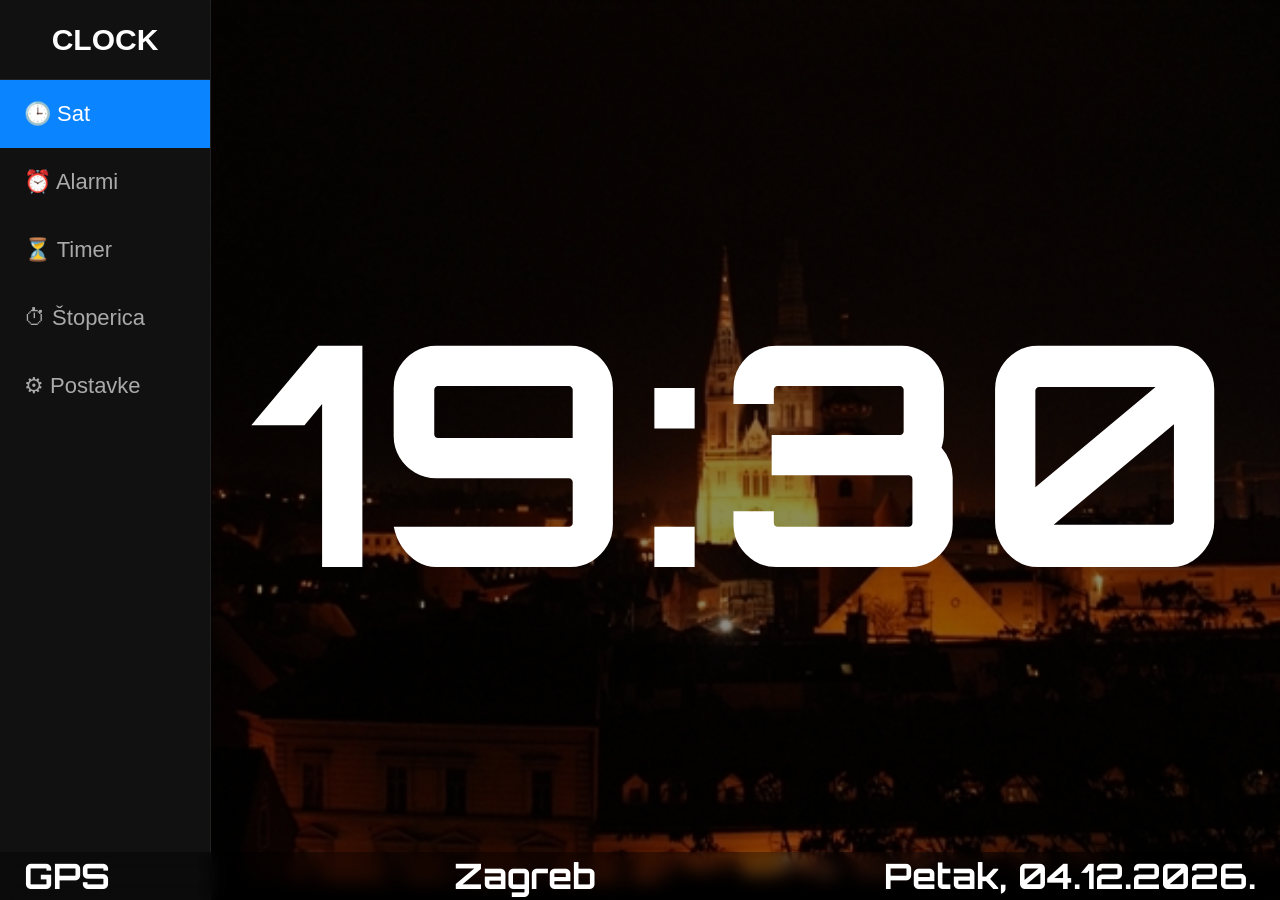
<file: index.html>
<!DOCTYPE html>
<html lang="hr">

<head>

<meta charset="UTF-8">

<meta name="viewport"
content="width=device-width,initial-scale=1,viewport-fit=cover">

<title>iPad Clock</title>

<meta name="theme-color" content="#000000">

<meta name="apple-mobile-web-app-capable" content="yes">

<meta name="mobile-web-app-capable" content="yes">

<meta name="apple-mobile-web-app-status-bar-style" content="black">

<meta name="apple-mobile-web-app-title" content="Clock">

<link rel="manifest" href="manifest.json">

<link rel="apple-touch-icon" href="icons/icon-180.png">
<link rel="icon" type="image/png" href="icons/icon-192.png">
<link rel="preconnect" href="https://fonts.googleapis.com">

<link href="https://fonts.googleapis.com/css2?family=Orbitron:wght@400;600;700&display=swap" rel="stylesheet">

<link rel="stylesheet" href="css/style.css">
<link rel="stylesheet" href="css/alarm.css">

</head>

<body>

<div id="app">

<!-- SIDEBAR -->

<aside id="sidebar">

<div id="logo">

CLOCK

</div>

<button class="nav active" data-page="clock">

🕒 Sat

</button>

<button class="nav" data-page="alarm">

⏰ Alarmi

</button>

<button class="nav" data-page="timer">

⏳ Timer

</button>

<button class="nav" data-page="stopwatch">

⏱ Štoperica

</button>

<button class="nav" data-page="settings">

⚙ Postavke

</button>

</aside>

<!-- MAIN -->

<main id="main">



<section id="page-clock" class="page active">


<div id="clock">
<div id="alarmIndicator">

    <img
        src="icons/alarm.png"
        alt="Alarm uključen">

</div>
<div id="time">

00:00

</div>



</div>

</section>

<section id="page-alarm" class="page">

	<div class="pageHeader">

		<div class="pageHeaderLeft">

			<button id="menuButton" class="iconButton">
				☰
			</button>

			<h1>Alarmi</h1>

		</div>

		<button id="btnAddAlarm" class="iconButton">
			+
		</button>

	</div>
    

    <div id="alarmContainer">

    </div>

</section>

<!-- MODAL -->

<div id="alarmModal" class="modal hidden">

    <div class="modalWindow">

        <h2>Novi alarm</h2>

        <div class="pickerRow">

            <select id="alarmHour"></select>

            <span>:</span>

            <select id="alarmMinute"></select>

        </div>

        <input
            id="alarmLabel"
            type="text"
            placeholder="Naziv alarma">

        <div class="days">

            <button class="day" data-day="1">P</button>
            <button class="day" data-day="2">U</button>
            <button class="day" data-day="3">S</button>
            <button class="day" data-day="4">Č</button>
            <button class="day" data-day="5">P</button>
            <button class="day" data-day="6">S</button>
            <button class="day" data-day="0">N</button>

        </div>

        <div class="modalButtons">

            <button id="btnCancelAlarm">

                Odustani

            </button>

            <button id="btnSaveAlarm">

                Spremi

            </button>

        </div>

    </div>

</div>

<section id="page-timer" class="page">

<h1>TIMER</h1>

</section>

<section id="page-stopwatch" class="page">

<h1>ŠTOPERICA</h1>

</section>

<section id="page-settings" class="page">

    <div class="pageHeader">

        <div class="pageHeaderLeft">

            <button id="settingsMenuButton" class="iconButton">
                ☰
            </button>

            <h1>Postavke</h1>

        </div>

    </div>

    <div class="settingsGroup">

        <h2>Alarm</h2>

	<div class="settingsRow">

		<label for="alarmSound">Melodija alarma</label>

		<select id="alarmSound">

			<option value="tropical.mp3">Tropical</option>
			<option value="classic.mp3">Classic</option>
			<option value="chiptune.mp3">Chiptune</option>
			<option value="celestial.mp3">Celestial</option>
			<option value="jingle.mp3">Jingle Bells</option>
			<option value="piano.mp3">Piano</option>
			<option value="birds.mp3">Birds</option>
			<option value="spytoon.mp3">Spytoon</option>
			<option value="march.mp3">March</option>
			

		</select>


	</div>

    </div>

</section>

</main>

</div>
<div id="snoozeModal" class="modal hidden">

    <div class="modalWindow">

        <h2>Odgodi alarm</h2>

        <div class="modalButtons" style="flex-direction:column; gap:12px;">

            <button class="snoozeChoice" data-minutes="5">
                5 minuta
            </button>

            <button class="snoozeChoice" data-minutes="10">
                10 minuta
            </button>

            <button class="snoozeChoice" data-minutes="15">
                15 minuta
            </button>

            <button id="btnCancelSnooze">
                Odustani
            </button>

        </div>

    </div>

</div>
<div id="alarmOverlay" class="hidden">

<div id="alarmTime">

00:00

</div>

<div id="alarmName">

Alarm

</div>

<div class="overlayButtons">

<button id="btnSnooze">

SNOOZE

</button>

<button id="btnStop">

STOP

</button>

</div>

</div>

<audio
id="alarmAudio"
loop>

<source
src="sounds/classic.mp3"
type="audio/mpeg">

</audio>

<script src="js/storage.js"></script>



<script src="js/alarm.js"></script>

<script src="js/app.js"></script>
<script>
if ("serviceWorker" in navigator) {

    window.addEventListener("load", () => {

        navigator.serviceWorker.register("./service-worker.js")
            .then(() => console.log("Service Worker registriran."))
            .catch(err => console.error(err));

    });

}
</script>
<div id="statusBar">

    <div id="weatherInfo">
        ☀️ 24°C
    </div>

    <div id="locationInfo">
        Zagreb
    </div>

    <div id="dayDateInfo">
        PET&nbsp;&nbsp;17.07.2026.
    </div>

</div>
<!-- ===== CITY SELECT MODAL ===== -->
<div id="cityModal" class="city-modal hidden">

    <div class="city-modal-content">

        <h2>Odaberi grad</h2>

        <input
            type="text"
            id="citySearch"
            placeholder="Upiši naziv grada..."
            autocomplete="off">

        <button id="useGpsBtn" class="city-button">
            📍 Trenutna lokacija
        </button>

        <div id="cityResults"></div>

        <button id="closeCityModal" class="city-close">
            Zatvori
        </button>

    </div>

</div>
<script src="js/clock.js"></script>
<script src="js/weather.js"></script>



</body>

</html>
</file>
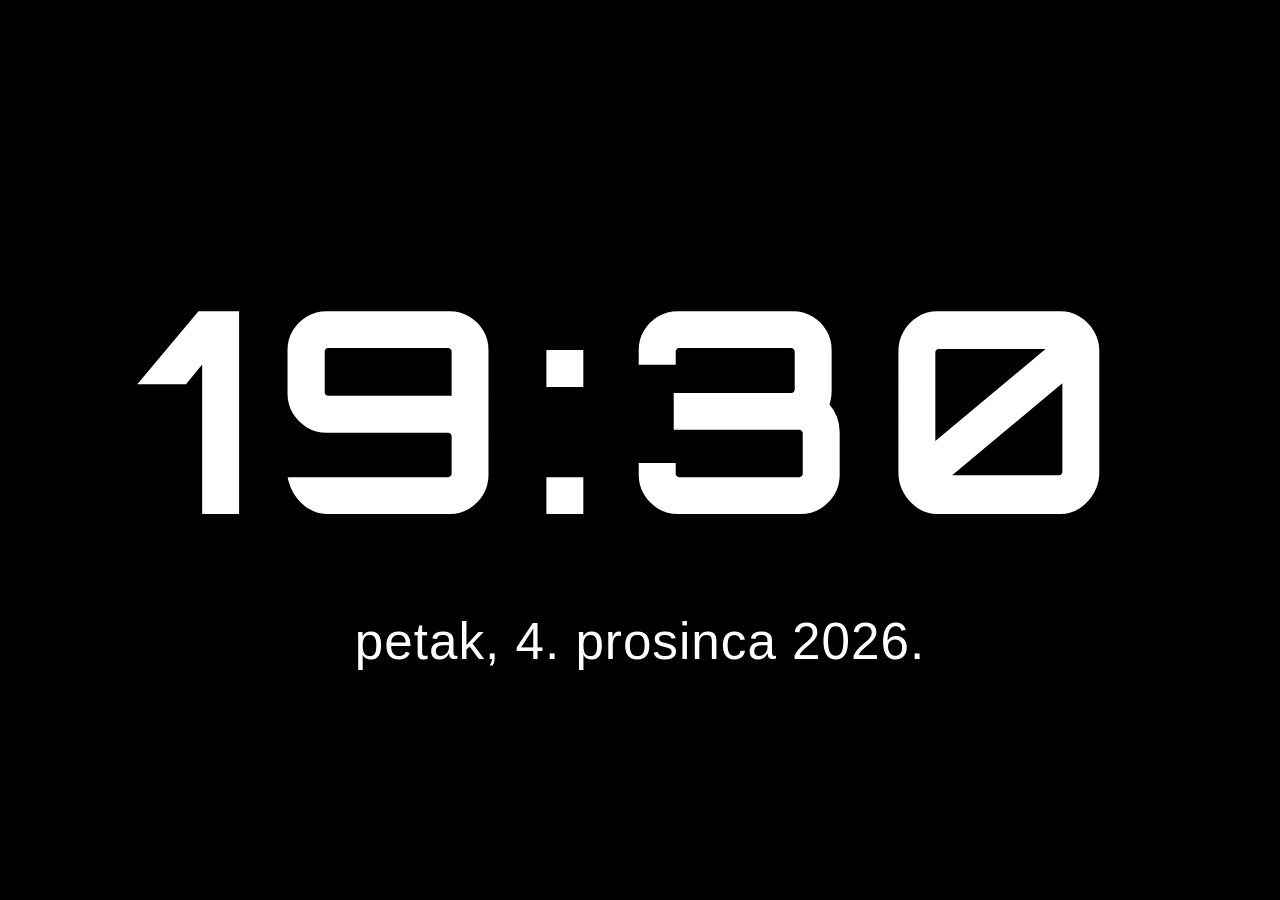
<file: index - Copy.html>
<!DOCTYPE html>
<html lang="hr">
<head>
<meta charset="UTF-8">
<meta name="viewport" content="width=device-width, initial-scale=1.0, viewport-fit=cover">
<title>iPad Clock</title>

<link href="https://fonts.googleapis.com/css2?family=Orbitron:wght@400;600;800&display=swap" rel="stylesheet">

<style>
html, body {
    margin: 0;
    width: 100%;
    height: 100%;
    overflow: hidden;
    background: #000;
    font-family: -apple-system, BlinkMacSystemFont, sans-serif;
    display: flex;
    justify-content: center;
    align-items: center;
}

/* CLOCK WRAPPER */
#clock-wrapper {
    text-align: center;
    width: 100vw;
}

/* 🕒 BIG FULL WIDTH CLOCK */
#time {
    font-family: 'Orbitron', sans-serif;
    font-size: 22vw; /* 🔥 POVEĆANO */
    font-weight: 700;
    color: white;
    letter-spacing: 2vw;
    width: 100vw;
}

/* DATE */
#date {
    margin-top: 30px;
    font-size: 4vw;
    color: white;
    font-weight: 400;
    letter-spacing: 1px;
}
</style>
</head>

<body>

<div id="clock-wrapper">
    <div id="time"></div>
    <div id="date"></div>
</div>

<script>
function updateClock() {
    const now = new Date();

    document.getElementById("time").textContent =
        now.toLocaleTimeString("hr-HR", {
            hour: "2-digit",
            minute: "2-digit"
        });

    document.getElementById("date").textContent =
        now.toLocaleDateString("hr-HR", {
            weekday: "long",
            day: "numeric",
            month: "long",
            year: "numeric"
        });
}

setInterval(updateClock, 1000);
updateClock();
</script>

</body>
</html>
</file>
<file: css/style.css>
/* ===== RESET ===== */

*{
    margin:0;
    padding:0;
    box-sizing:border-box;
}

html,
body{

    width:100%;
    height:100%;

    overflow:hidden;

    background:
        linear-gradient(rgba(0,0,0,.78), rgba(0,0,0,.78)),
        url("/icons/zagreb.jpg") center center / cover no-repeat fixed;

    color:#fff;

    font-family:-apple-system,BlinkMacSystemFont,"Segoe UI",sans-serif;

    -webkit-user-select:none;
    user-select:none;

}

button,
input,
select{

    font:inherit;

}

/* ===== APP ===== */

#app{

    display:flex;

    width:100vw;
    height:100vh;

}

/* ===== SIDEBAR ===== */

#sidebar{

    width:260px;

    background:#111;

    border-right:1px solid #222;

    display:flex;

    flex-direction:column;

    transition:.25s;

}

#sidebar.hide{

    margin-left:-260px;

}

#logo{

    height:80px;

    display:flex;

    justify-content:center;

    align-items:center;

    font-size:30px;

    font-weight:700;

    border-bottom:1px solid #222;

}

/* ===== MENU ===== */

.nav{

    height:68px;

    border:none;

    background:none;

    color:#aaa;

    text-align:left;

    padding-left:24px;

    font-size:22px;

    transition:.2s;

}

.nav:hover{

    background:#1b1b1b;

    color:white;

    cursor:pointer;

}

.nav.active{

    background:#0A84FF;

    color:white;

}

/* ===== MAIN ===== */

#main{

    flex:1;

    display:flex;

    flex-direction:column;

    background:transparent;

}
/* ===== TOPBAR ===== */



#menuButton{

    width:52px;

    height:52px;

    border:none;

    border-radius:14px;

    background:#2a2a2a;

    color:#fff;

    font-size:30px;

    cursor:pointer;

    transition:.2s;

}

#menuButton:hover{

    background:#3a3a3a;

}

#title{

    margin-left:20px;

    font-size:28px;

    font-weight:600;

}

/* ===== PAGE ===== */

.page{

    display:none;

    width:100%;

    height:100%;

    overflow:auto;

    padding:40px;

}

.page.active{

    display:flex;

    flex-direction:column;

}

/* ===== CLOCK ===== */

#clock{

    flex:1;

    display:flex;

    flex-direction:column;

    justify-content:center;

    align-items:center;

    position:relative;

}

#time{

    font-family:'Orbitron',sans-serif;

    font-size:25vw;
	font-weight: 700;
    line-height:1;

    letter-spacing:.5vw;

}

#date{

    margin-top:30px;

    font-size:2.5vw;

    color:#999;

}

/* ===== HEADINGS ===== */

h1{

    margin-bottom:30px;

    font-size:42px;

}

/* ===== ALARMS ===== */

#alarmList{

    display:flex;

    flex-direction:column;

    gap:20px;

}

.alarmCard{

    background:#181818;

    border-radius:20px;

    padding:25px;

    display:flex;

    justify-content:space-between;

    align-items:center;

}

.alarmLeft{

    display:flex;

    flex-direction:column;

}

.alarmHour{

    font-family:Orbitron;

    font-size:48px;

}

.alarmLabel{

    margin-top:8px;

    color:#999;

}

.alarmRight{

    display:flex;

    align-items:center;

    gap:15px;

}

/* ===== BUTTON ===== */

#newAlarm{

    margin-top:30px;

    align-self:center;

    width:300px;

    height:65px;

    border:none;

    border-radius:18px;

    background:#0A84FF;

    color:white;

    font-size:24px;

}

/* ===== OVERLAY ===== */

#alarmOverlay{

    position:fixed;

    inset:0;

    background:black;

    display:flex;

    flex-direction:column;

    justify-content:center;

    align-items:center;

    z-index:9999;

}

.hidden{

    display:none !important;

}

#alarmTime{

    font-family:Orbitron;

    font-size:16vw;

}

#alarmName{

    margin-top:30px;

    font-size:42px;

}

/* ===== OVERLAY BUTTONS ===== */

.overlayButtons{

    margin-top:70px;

    display:flex;

    gap:30px;

}

.overlayButtons button{

    width:220px;

    height:90px;

    border:none;

    border-radius:18px;

    color:white;

    font-size:30px;

}

#btnSnooze{

    background:#ff9500;

}

#btnStop{

    background:#ff3b30;

}

/* ===== SETTINGS ===== */

.settingsRow{

    display:flex;

    justify-content:space-between;

    align-items:center;

    padding:25px;

    border-bottom:1px solid #222;

}

/* ===== SCROLLBAR ===== */

::-webkit-scrollbar{

    width:8px;

}

::-webkit-scrollbar-thumb{

    background:#333;

    border-radius:10px;

}
#alarmIndicator{

    position:absolute;

    top:40px;

    left:50%;

    transform:translateX(-50%);

    display:flex;

    justify-content:center;

    align-items:center;

}

#alarmIndicator img{

    width:50px;
    height:50px;

    object-fit:contain;

}

#alarmIndicator.hidden{

    display:none;

}

#alarmIndicator img {

    display: block;

    width: 50px !important;
    height: 50px !important;

    max-width: 50px !important;
    max-height: 50px !important;

    object-fit: contain;

}

#alarmIndicator.hidden {

    display: none;

}
/* ===== IPAD MINI ===== */

@media (max-width:900px){}

#sidebar{

    width:235px;

}

#time{

    font-size:24vw;

}

#date{

    font-size:4vw;

}

.page{

display:none;

}

.page.active{

display:flex;

flex-direction:column;

}
/* ---------- SETTINGS ---------- */

.settingsGroup {

    margin: 30px;
    padding: 24px;

    background: #181818;

    border-radius: 18px;

}

.settingsGroup h2 {

    margin: 0 0 20px;

    font-size: 24px;

    color: #ffffff;

}

.settingsRow {

    display: flex;

    justify-content: space-between;

    align-items: center;

    margin-bottom: 18px;

}

.settingsRow label {

    font-size: 22px;

    color: white;

}

.settingsRow select {

    min-width: 180px;

    padding: 10px 16px;

    font-size: 20px;

    border-radius: 12px;

    border: 1px solid #444;

    background: #2a2a2a;

    color: white;

}

/* ===========================
   DONJA STATUSNA TRAKA
=========================== */

#statusBar {

    position: fixed;

    left: 0;
    right: 0;
    bottom: 0;

    height: 48px;

    display: flex;

    justify-content: space-between;

    align-items: center;

    padding: 0 24px;

    box-sizing: border-box;

    background: rgba(0, 0, 0, 0.35);

    backdrop-filter: blur(8px);

    color: #ffffff;
	font-family: 'Orbitron', sans-serif;
    font-size: 35px;

    font-weight: 700;

    z-index: 1000;

}

#weatherInfo,
#locationInfo,
#dateInfo {

    white-space: nowrap;

}

#locationInfo {

    text-align: center;

    flex: 1;

}

#weatherInfo {

    min-width: 140px;

}

#dateInfo {

    min-width: 170px;

    text-align: right;

}

/* ===========================
   CITY MODAL
=========================== */

.hidden {
    display: none !important;
}

.city-modal {
    position: fixed;
    inset: 0;
    background: rgba(0,0,0,.75);

    display: flex;
    justify-content: center;
    align-items: center;

    z-index: 9999;
}

.city-modal-content {
    width: 420px;
    max-width: 90vw;

    background: #202020;
    border-radius: 18px;

    padding: 24px;

    box-shadow: 0 15px 40px rgba(0,0,0,.5);

    color: white;
}

.city-modal-content h2{
    margin:0 0 18px 0;
    text-align:center;
    font-size:26px;
}

#citySearch{
    width:100%;
    box-sizing:border-box;

    padding:12px 16px;

    font-size:18px;

    border:none;
    border-radius:10px;

    outline:none;

    margin-bottom:15px;
}

.city-button,
.city-close{

    width:100%;

    padding:12px;

    margin-top:10px;

    border:none;
    border-radius:10px;

    cursor:pointer;

    font-size:18px;
}

.city-button{
    background:#2d7ef7;
    color:white;
}

.city-button:hover{
    background:#1667df;
}

.city-close{
    background:#444;
    color:white;
}

.city-close:hover{
    background:#666;
}

#cityResults{

    margin-top:18px;

    max-height:300px;

    overflow-y:auto;

    border-radius:10px;
}

.city-item{

    padding:12px 14px;

    cursor:pointer;

    border-bottom:1px solid #3a3a3a;
}

.city-item:hover{

    background:#303030;
}

body > * {
    position: relative;
    z-index: 1;
}

body {
    background:
	linear-gradient(
        rgba(0,0,0,.45),
        rgba(0,0,0,.45)
    ),

	url("../icons/zagreb.jpg") center center / cover no-repeat !important;
}
</file>
<file: css/alarm.css>
/* ===========================
   ALARM PAGE
=========================== */

.pageHeader{

    display:flex;

    justify-content:space-between;

    align-items:center;

    margin-bottom:24px;

    padding-right:80px;

}

.pageHeader h1{
    font-size:32px;
    font-weight:600;
}

.iconButton{
    width:52px;
    height:52px;
    border:none;
    border-radius:14px;
    background:#2a2a2a;
    color:#fff;
    font-size:30px;
    cursor:pointer;
    transition:.2s;
}

.iconButton:hover{
    background:#3a3a3a;
}

#alarmContainer{
    display:flex;
    flex-direction:column;
    gap:18px;
}

/* ===========================
   ALARM CARD
=========================== */

.alarmCard{
    display:flex;
    justify-content:space-between;
    align-items:center;

    min-height:118px;

    padding:18px 22px;

    background:#1a1a1a;

    border:1px solid #2d2d2d;

    border-radius:22px;

    box-shadow:0 6px 18px rgba(0,0,0,.35);

    cursor:pointer;

    transition:
        transform .2s,
        background .2s,
        border-color .2s;
}

.alarmCard:hover{

    background:#242424;

    border-color:#3a3a3a;

    transform:translateY(-2px);

}

.alarmLeft{
    display:flex;
    flex-direction:column;
}

.alarmTime{

    font-size:46px;

    font-weight:300;

    line-height:1;

    letter-spacing:1px;

}

.alarmLabel{

    margin-top:8px;

    font-size:18px;

    font-weight:500;

    color:#ffffff;

}

.alarmRepeat{

    margin-top:6px;

    font-size:14px;

    color:#8b8b8b;

}

/* ===========================
   SWITCH
=========================== */

.switch{
    width:64px;
    height:34px;
    border-radius:17px;
    background:#444;
    position:relative;
    cursor:pointer;
    transition:.25s;
}

.switch::before{
    content:"";
    position:absolute;
    top:3px;
    left:3px;
    width:28px;
    height:28px;
    border-radius:50%;
    background:#fff;
    transition:.25s;
}

.switch.on{
    background:#0a84ff;
}

.switch.on::before{
    left:33px;
}

/* ===========================
   MODAL
=========================== */

.modal{
    position:fixed;
    inset:0;
    display:flex;
    justify-content:center;
    align-items:center;
    background:rgba(0,0,0,.6);
    z-index:10000;
}

.hidden{
    display:none;
}

.modalWindow{

    width:540px;
    max-width:92vw;

    background:#181818;

    border:1px solid #2d2d2d;

    border-radius:28px;

    padding:36px;

    box-sizing:border-box;

    box-shadow:0 18px 60px rgba(0,0,0,.55);

}

.modalWindow h2{

    text-align:center;

    margin-bottom:34px;

    font-size:30px;

    font-weight:600;

}

/* ===========================
   TIME PICKER
=========================== */

.pickerRow{
    display:flex;
    justify-content:center;
    align-items:center;
    gap:16px;
    margin-bottom:28px;
}

.pickerRow{

    display:flex;

    justify-content:center;

    align-items:center;

    gap:18px;

    margin-bottom:34px;

}

.pickerRow select{

    width:130px;

    height:68px;

    border:none;

    border-radius:16px;

    background:#242424;

    color:white;

    font-size:34px;

    font-weight:500;

    text-align:center;

}

/* ===========================
   INPUT
=========================== */

.modalWindow input{

    width:100%;

    padding:16px 18px;

    margin-bottom:28px;

    border:none;

    border-radius:16px;

    background:#242424;

    color:white;

    font-size:18px;

    outline:none;

}

.modalWindow input:focus{

    box-shadow:0 0 0 2px #0A84FF;

}

/* ===========================
   DAYS
=========================== */

.days{
    display:grid;
    grid-template-columns:repeat(7,1fr);
    gap:10px;
    margin-bottom:30px;
}

.day{

    height:52px;

    border:none;

    border-radius:14px;

    background:#242424;

    color:white;

    font-weight:600;

    cursor:pointer;

    transition:.2s;

}

.day.active{

    background:#0A84FF;

    transform:scale(1.05);

}

/* ===========================
   BUTTONS
=========================== */

.modalButtons{
    display:flex;
    justify-content:flex-end;
    gap:12px;
}

.modalButtons button{

    min-width:130px;

    height:50px;

    border:none;

    border-radius:14px;

    font-size:17px;

    font-weight:600;

    cursor:pointer;

    transition:.2s;

}

#btnCancelAlarm{
    background:#333;
    color:#fff;
}

#btnSaveAlarm{
    background:#0a84ff;
    color:#fff;
}
.alarmRight{

    display:flex;

    align-items:center;

    gap:12px;

}

.deleteAlarm{

    width:38px;

    height:38px;

    border:none;

    border-radius:10px;

    background:#2f2f2f;

    color:white;

    font-size:17px;

    cursor:pointer;

    transition:.2s;

}

.deleteAlarm:hover{

    background:#d32f2f;

}

.deleteAlarm:hover{
    background:#b00020;
}

.alarmEmpty{
    text-align:center;
    color:#888;
    font-size:22px;
    margin-top:80px;
}

.pageHeader{

    display:flex;

    justify-content:space-between;

    align-items:center;

    margin-bottom:24px;

}

.pageHeaderLeft{

    display:flex;

    align-items:center;

    gap:18px;

}

.pageHeader h1{

    margin:0;

}

#menuButton{

    position:static;

}
</file>
